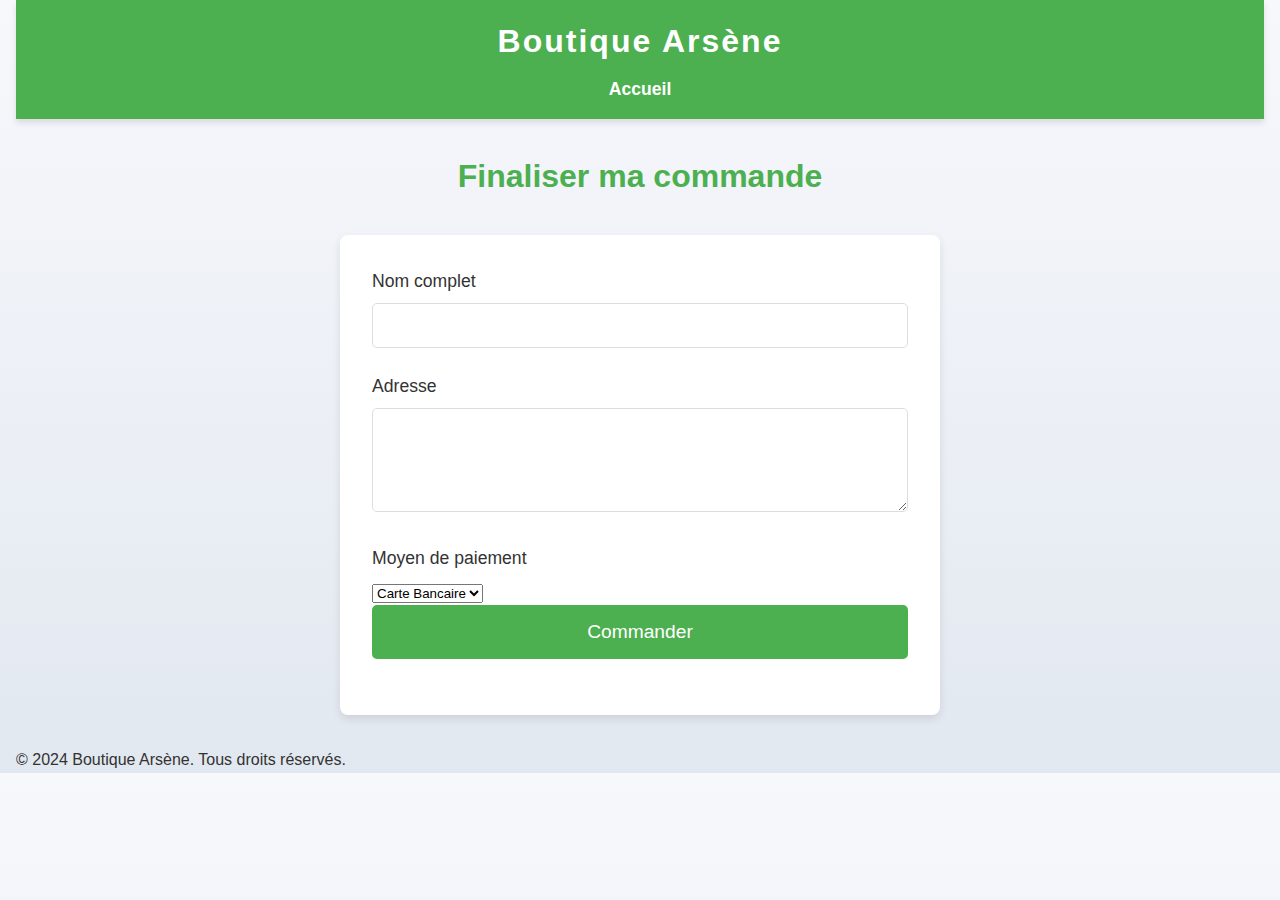
<file: commande.html>
<!DOCTYPE html>
<html lang="fr">
<head>
    <meta charset="UTF-8">
    <meta name="viewport" content="width=device-width, initial-scale=1.0">
    <title>Commande - Boutique Arsène</title>
    <link rel="stylesheet" href="styles.css">
</head>
<body>
    <header>
        <div class="logo">Boutique Arsène</div>
        <nav>
            <ul>
                <li><a href="index.html">Accueil</a></li>
            </ul>
        </nav>
    </header>

    <main>
        <h1>Finaliser ma commande</h1>
        <form>
            <label for="name">Nom complet</label>
            <input type="text" id="name" required>

            <label for="address">Adresse</label>
            <textarea id="address" rows="4" required></textarea>

            <label for="payment">Moyen de paiement</label>
            <select id="payment" required>
                <option value="cb">Carte Bancaire</option>
                <option value="paypal">PayPal</option>
            </select>

            <button type="submit">Commander</button>
        </form>
    </main>

    <footer>
        <p>&copy; 2024 Boutique Arsène. Tous droits réservés.</p>
    </footer>
</body>
</html>
</file>
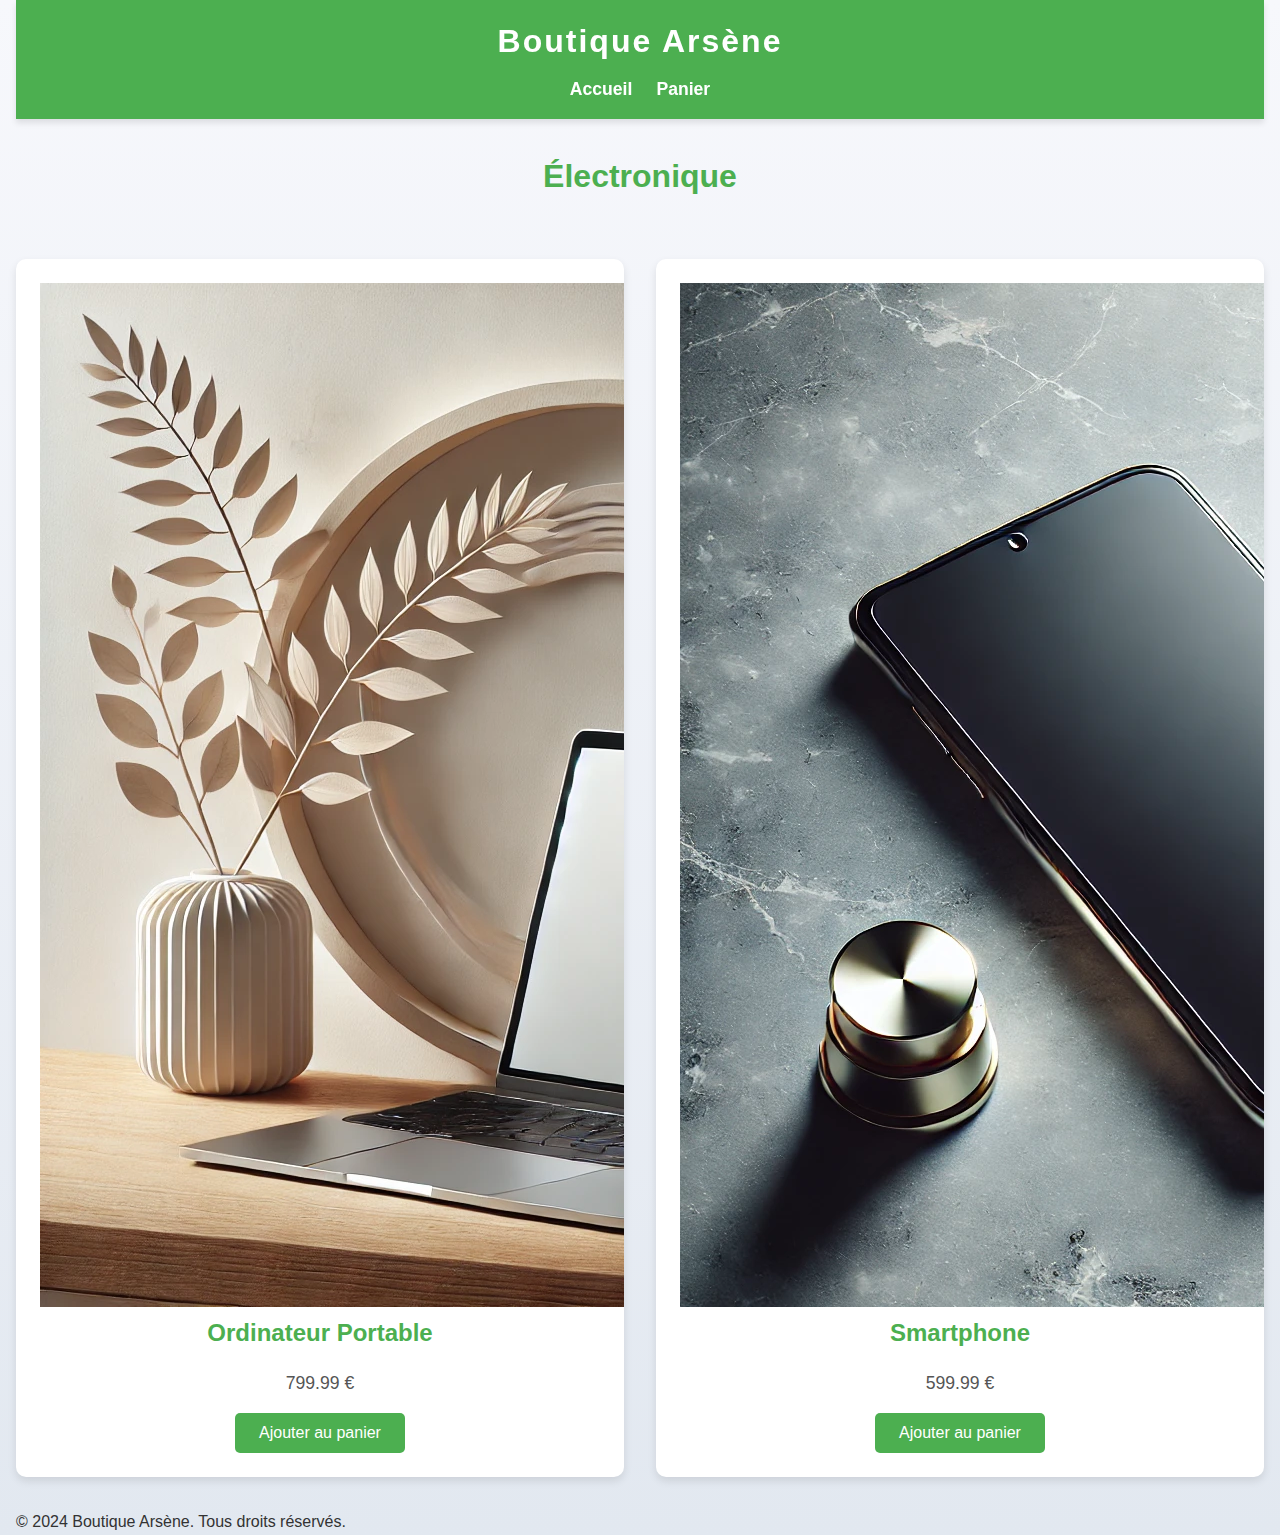
<file: electronique.html>
<!DOCTYPE html>
<html lang="fr">
<head>
    <meta charset="UTF-8">
    <meta name="viewport" content="width=device-width, initial-scale=1.0">
    <title>Électronique - Boutique Arsène</title>
    <link rel="stylesheet" href="styles.css">
</head>
<body>
    <header>
        <div class="logo">Boutique Arsène</div>
        <nav>
            <ul>
                <li><a href="index.html">Accueil</a></li>
                <li><a href="panier.html">Panier</a></li>
            </ul>
        </nav>
    </header>

    <main>
        <h1>Électronique</h1>
        <section id="products" class="product-list">
            <div class="product">
                <img src="assets/laptop.jpg" alt="Laptop">
                <h3>Ordinateur Portable</h3>
                <p>799.99 €</p>
                <button onclick="addToCart(1)">Ajouter au panier</button>
            </div>
            <div class="product">
                <img src="assets/smartphone.jpg" alt="Smartphone">
                <h3>Smartphone</h3>
                <p>599.99 €</p>
                <button onclick="addToCart(2)">Ajouter au panier</button>
            </div>
        </section>
    </main>

    <footer>
        <p>&copy; 2024 Boutique Arsène. Tous droits réservés.</p>
    </footer>

    <script src="script.js"></script>
</body>
</html>
</file>
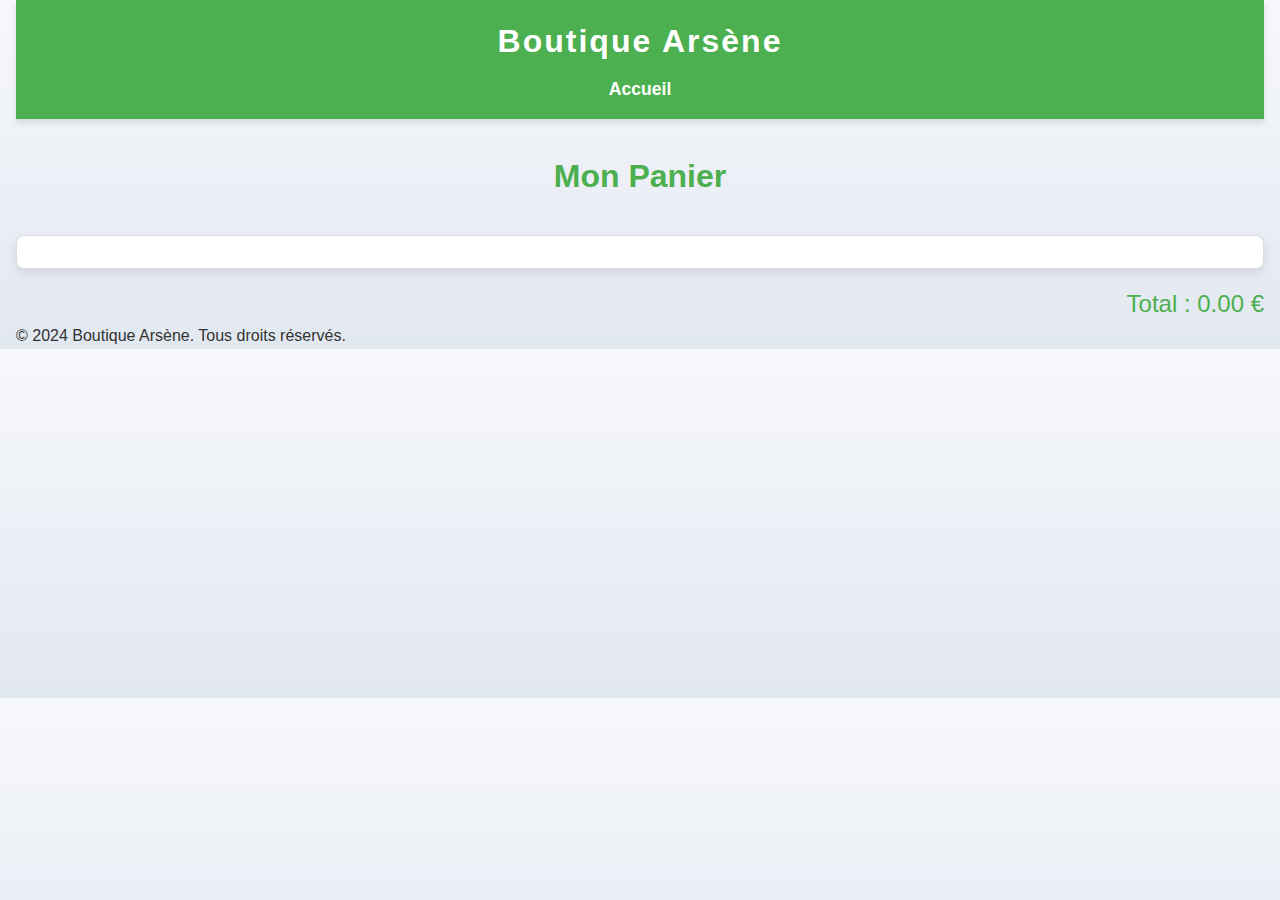
<file: panier.html>
<!DOCTYPE html>
<html lang="fr">
<head>
    <meta charset="UTF-8">
    <meta name="viewport" content="width=device-width, initial-scale=1.0">
    <title>Panier - Boutique Arsène</title>
    <link rel="stylesheet" href="styles.css">
</head>
<body>
    <header>
        <div class="logo">Boutique Arsène</div>
        <nav>
            <ul>
                <li><a href="index.html">Accueil</a></li>
            </ul>
        </nav>
    </header>

    <main>
        <h1>Mon Panier</h1>
        <div id="cart" class="cart-items">
            <!-- Dynamically updated -->
        </div>
        <div class="cart-total">
            Total : <span id="cart-total">0.00 €</span>
        </div>
    </main>

    <footer>
        <p>&copy; 2024 Boutique Arsène. Tous droits réservés.</p>
    </footer>

    <script src="script.js"></script>
</body>
</html>
</file>
<file: styles.css>
/* Reset */
* {
    margin: 0;
    padding: 0;
    box-sizing: border-box;
}

/* Corps de la page */
body {
    font-family: 'Poppins', sans-serif;
    line-height: 1.6;
    background: linear-gradient(to bottom, #f7f8fc, #e2e8f0);
    color: #333;
    padding: 0 1rem;
}

/* Header */
header {
    background: #4CAF50;
    color: #fff;
    padding: 1rem 0;
    text-align: center;
    box-shadow: 0 4px 6px rgba(0, 0, 0, 0.1);
    position: sticky;
    top: 0;
    z-index: 10;
}

header .logo {
    font-size: 2rem;
    font-weight: bold;
    letter-spacing: 2px;
}

header nav ul {
    display: flex;
    justify-content: center;
    list-style: none;
    gap: 1.5rem;
    margin-top: 0.5rem;
}

header nav ul li a {
    color: white;
    text-decoration: none;
    font-size: 1.1rem;
    font-weight: 600;
    transition: color 0.3s ease;
}

header nav ul li a:hover {
    color: #ddd;
}

/* Sections principales */
main {
    margin-top: 2rem;
}

h1, h2 {
    text-align: center;
    margin-bottom: 1.5rem;
    color: #4CAF50;
}

/* Catégories */
#categories {
    display: flex;
    flex-wrap: wrap;
    gap: 2rem;
    justify-content: center;
}

.category-list a {
    background: #4CAF50;
    color: white;
    padding: 1rem 2rem;
    text-align: center;
    border-radius: 8px;
    text-decoration: none;
    font-size: 1.2rem;
    font-weight: bold;
    transition: all 0.3s ease;
    box-shadow: 0 4px 6px rgba(0, 0, 0, 0.1);
}

.category-list a:hover {
    background: #388E3C;
    transform: scale(1.05);
    box-shadow: 0 6px 12px rgba(0, 0, 0, 0.2);
}

/* Produits */
.product-list {
    display: grid;
    grid-template-columns: repeat(auto-fit, minmax(250px, 1fr));
    gap: 2rem;
    padding: 2rem 0;
}

.product {
    background: white;
    border-radius: 10px;
    padding: 1.5rem;
    text-align: center;
    box-shadow: 0 4px 8px rgba(0, 0, 0, 0.1);
    transition: transform 0.3s ease, box-shadow 0.3s ease;
    position: relative;
    overflow: hidden;
}

.product:hover {
    transform: translateY(-5px);
    box-shadow: 0 8px 16px rgba(0, 0, 0, 0.2);
}

.product h3 {
    margin-bottom: 1rem;
    font-size: 1.5rem;
    color: #4CAF50;
}

.product p {
    margin-bottom: 1rem;
    font-size: 1.1rem;
    color: #555;
}

.product button {
    background: #4CAF50;
    color: white;
    padding: 0.7rem 1.5rem;
    border: none;
    border-radius: 5px;
    font-size: 1rem;
    cursor: pointer;
    transition: all 0.3s ease;
}

.product button:hover {
    background: #388E3C;
    transform: scale(1.1);
}

/* Panier */
#cart {
    margin-top: 2rem;
}

.cart-items {
    margin: 1rem 0;
    border: 1px solid #ddd;
    border-radius: 8px;
    padding: 1rem;
    background: white;
    box-shadow: 0 4px 8px rgba(0, 0, 0, 0.1);
}

.cart-total {
    font-size: 1.5rem;
    color: #4CAF50;
    text-align: right;
    margin-top: 1rem;
}

/* Formulaire */
form {
    max-width: 600px;
    margin: 2rem auto;
    background: white;
    padding: 2rem;
    border-radius: 8px;
    box-shadow: 0 4px 8px rgba(0, 0, 0, 0.1);
}

form label {
    display: block;
    font-size: 1.1rem;
    margin-bottom: 0.5rem;
    color: #333;
}

form input, form textarea, form button {
    width: 100%;
    margin-bottom: 1.5rem;
}

form input, form textarea {
    padding: 0.8rem;
    border: 1px solid #ddd;
    border-radius: 5px;
    font-size: 1rem;
    transition: all 0.3s ease;
}

form input:focus, form textarea:focus {
    outline: none;
    border-color: #4CAF50;
    box-shadow: 0 0 5px rgba(76, 175, 80, 0.5);
}

form button {
    background: #4CAF50;
    color: white;
    padding: 1rem;
    font-size: 1.2rem;
    border: none;
    border-radius: 5px;
    cursor: pointer;
    transition: background 0.3s ease;
}

form button:hover {
    background: #388E3C;
}
</file>
